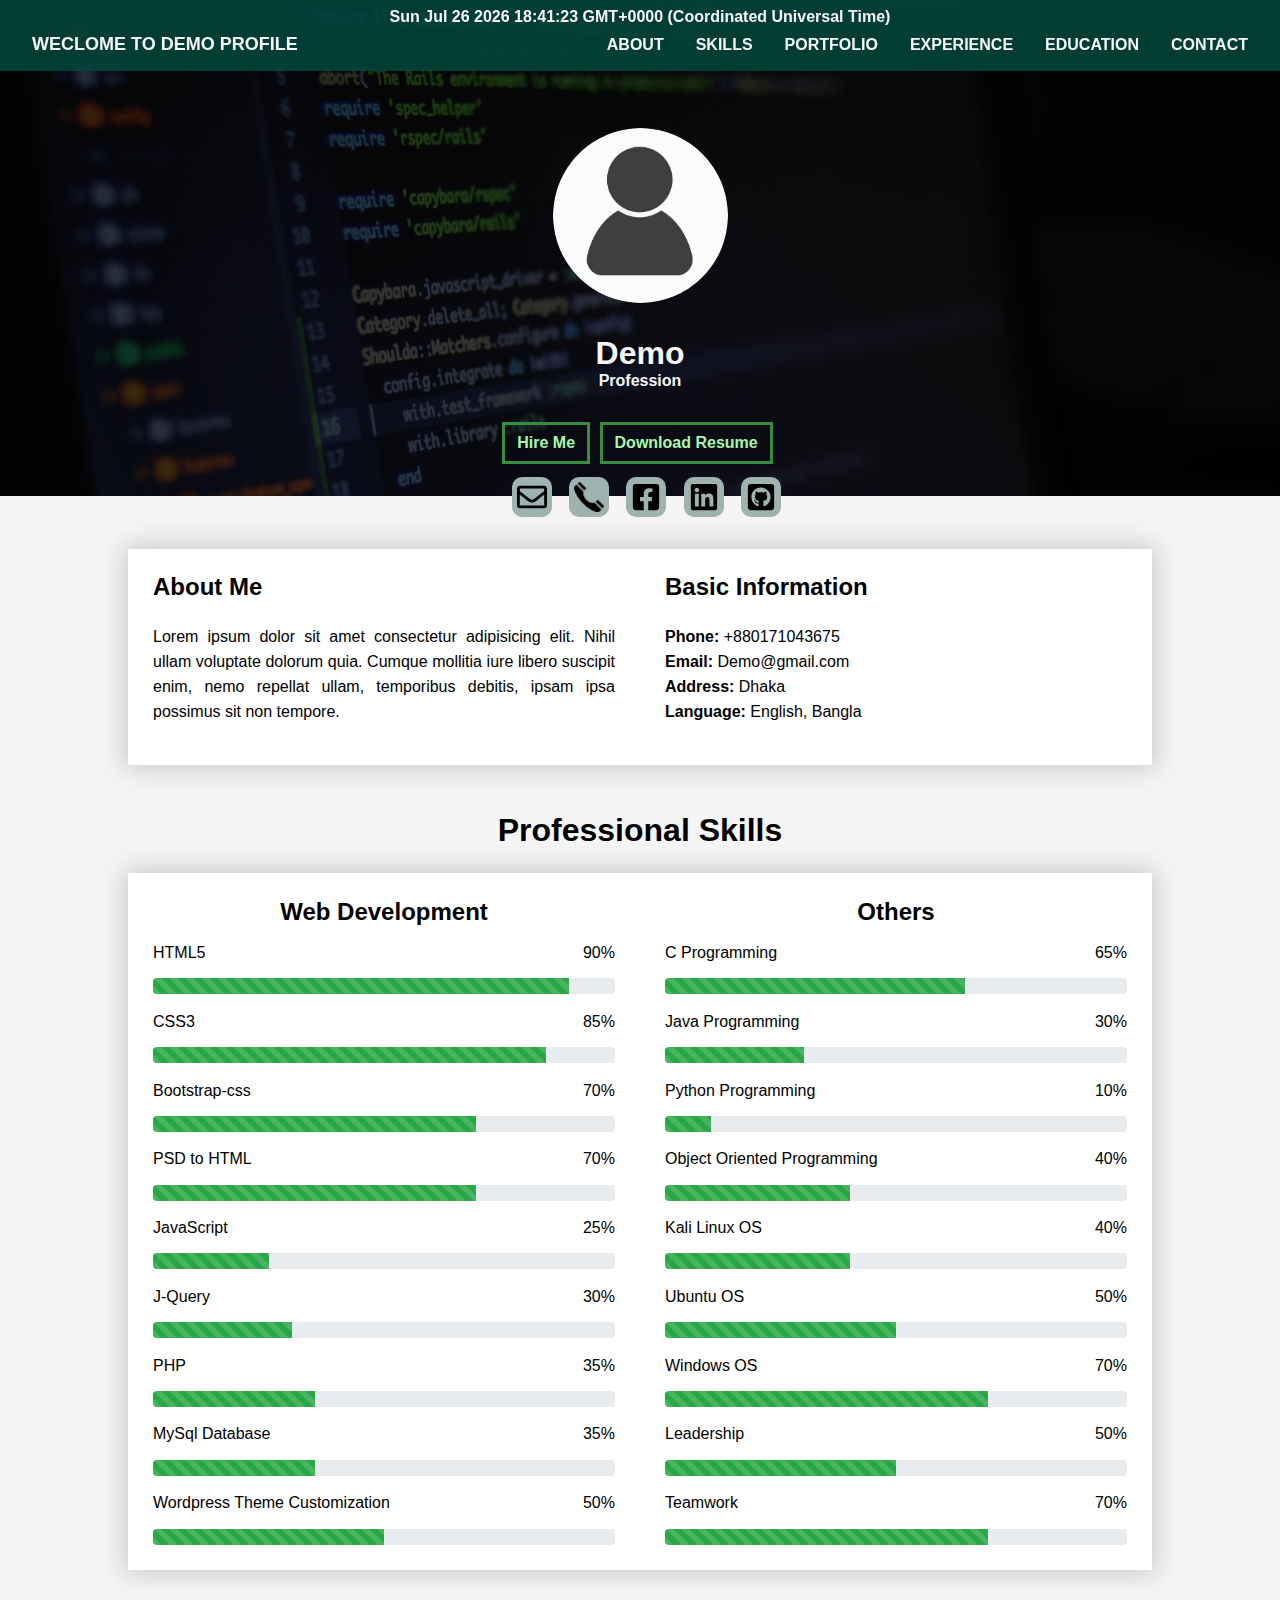
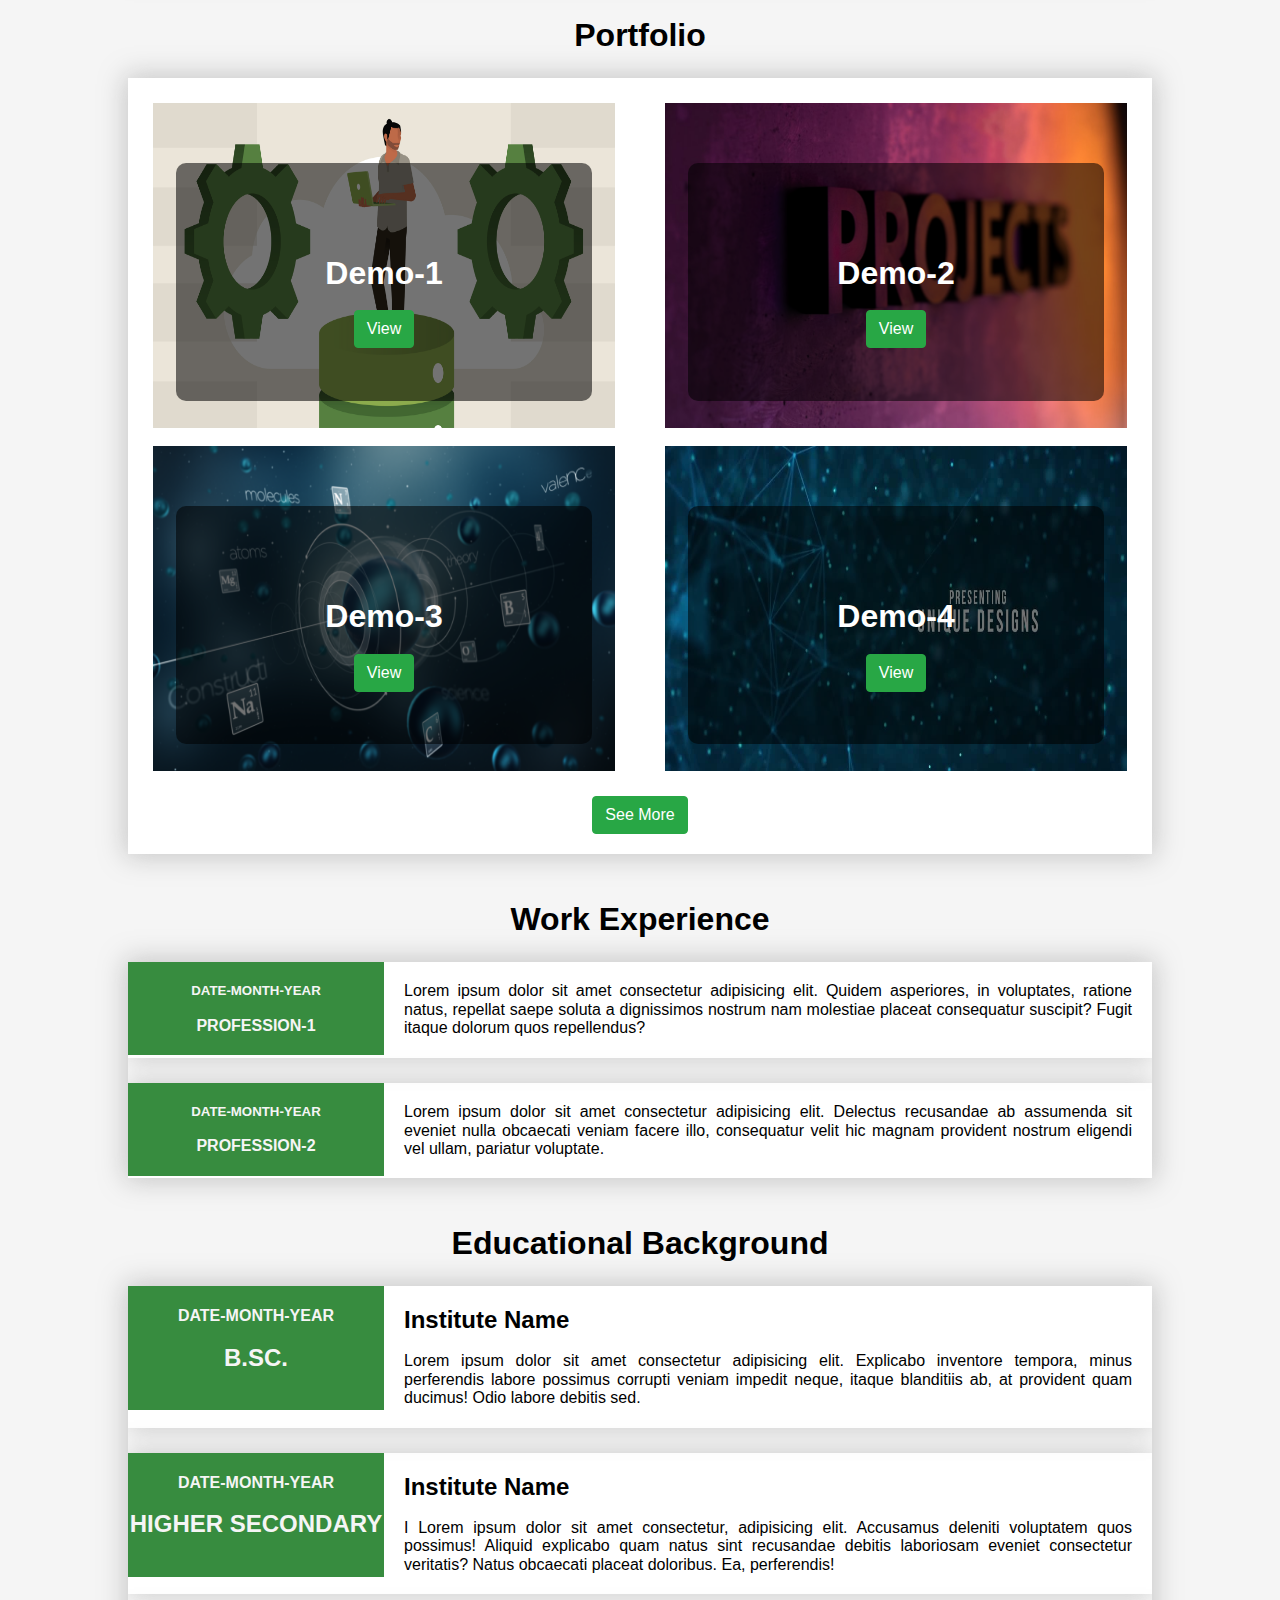
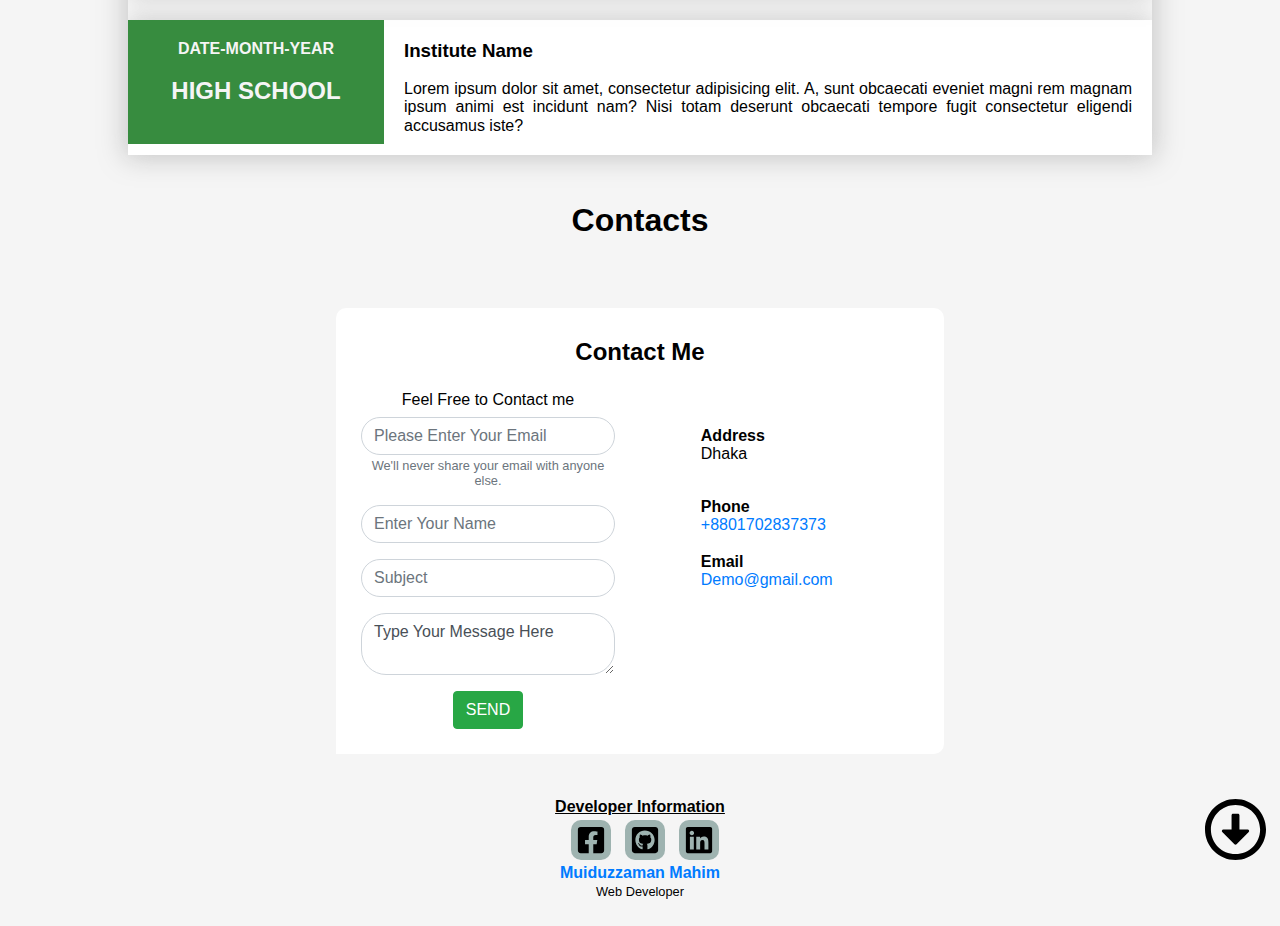
<file: index.html>
<!DOCTYPE html>
<html lang="en">

<head>

    <meta charset="UTF-8">
    <meta name="viewport" content="width=device-width, initial-scale=1.0">
    <title>Demo Profile</title>

    <link rel="shortcut icon" href="images/user-icon.png" type="image/x-icon">
    <link rel="stylesheet" href="CSS/Bootstrap-css.css">
    <link rel="stylesheet" href="CSS/style.css">
    <script src="JS/time.js"></script>

</head>

<body onload=display_ct();>
    <!--Top-->
    <div class="top" id="top">
        <nav class="navbar">
            <!--Time-->
            <div id='time'></div>
            <div class="navbar-brand ">
                <a href="#top " class="nav-link"> Weclome to Demo Profile</a>
            </div>

            <!--Menubar-->
            <div>
                <b>
                    <ul class="nav">
                        <li class="nav-item">
                            <a href="#about" class="nav-link">ABOUT</a>
                        </li>
                        <li class="nav-item">
                            <a href="#skills" class="nav-link">SKILLS</a>
                        </li>
                        <li class="nav-item">
                            <a href="#portfolio" class="nav-link">PORTFOLIO</a>
                        </li>
                        <li class="nav-item">
                            <a href="#experience" class="nav-link"> EXPERIENCE</a>
                        </li>
                        <li class="nav-item">
                            <a href="#study" class="nav-link"> EDUCATION</a>
                        </li>
                        <li class="nav-item" class="nav-link">
                            <a href="#contact" class="nav-link">CONTACT</a>
                        </li>
                    </ul>
                </b>
            </div>
        </nav>


        <!--Profile Picture-->
        <div class="profile-pic ">
            <img src="images/user-icon.png " alt="Demo profile">
        </div>

        <div class="summary">
            <h1>Demo</h1>
            <h4>Profession</h4>
        </div>

        <div style="text-align: center;">
            <a href="#contact" class="btn btn-outline-primary">
                Hire Me
            </a>
            <a href="resume.html" class="btn btn-outline-primary">
                Download Resume
            </a>
        </div>
    </div>

    <!--social link-->
    <div class="social-link" style="text-align: center;">
        <a href="mailto:#" target="_blank "
            onclick="window.alert('My email address is .................... Do you want to email me?')"><img
                src="images/envelope-regular.svg " alt="Email"></a>

        <a href="tel:#" target="_blank"
            onclick="window.alert('My Phone number is .................... Do you want to call me?') "><img
                src="images/PC.png " alt="phone-call-icon "></a>

        <a href="#" target="_blank "><img src="images/facebook-square-brands.svg " alt="Facebook "></a>

        <a href="#" target="_blank "><img src="images/linkedin-brands.svg " alt="Linkedin "></a>

        <a href="#" target="_blank "><img src="images/github-square-brands.svg " alt="github "></a>
    </div>

    <!--about section-->
    <div class="about" id="about">
        <div class="descrip">
            <h2>About Me</h2>
            <br>
            <p>
                Lorem ipsum dolor sit amet consectetur adipisicing elit. Nihil ullam voluptate dolorum quia. Cumque
                mollitia iure libero suscipit enim, nemo repellat ullam, temporibus debitis, ipsam ipsa possimus sit non
                tempore.
            </p>
        </div>
        <div class="personal">
            <h2>Basic Information</h2>
            <br>
            <p>
                <b>Phone: </b> +880171043675 <br>
                <b>Email:</b> Demo@gmail.com <br>
                <b>Address: </b> Dhaka <br>
                <b>Language:</b> English, Bangla <br>
            </p>
        </div>
    </div>

    <!--Professional Skills-->
    <h1 id="skills" style="text-align: center;padding: 15px 0 5px 0;">Professional Skills</h1>

    <div class="skills">
        <div class="skill-1">
            <h2 style="text-align: center;">Web Development </h2>
            <br>
            <p>HTML5 <span class="progress-value" style="float: right;">90%</span></p>
            <div class="progress">
                <div class="progress-bar  progress-bar-striped progress-bar-animated bg-success" role="progressbar"
                    style="width: 90%"></div>
            </div>
            <br>
            <p>CSS3 <span class="progress-value" style="float: right;">85%</span></p>
            <div class="progress">
                <div class="progress-bar  progress-bar-striped progress-bar-animated bg-success" role="progressbar"
                    style="width: 85%"></div>
            </div>
            <br>
            <p>Bootstrap-css <span class="progress-value" style="float: right;">70%</span></p>
            <div class="progress">
                <div class="progress-bar  progress-bar-striped progress-bar-animated bg-success" role="progressbar"
                    style="width: 70%"></div>
            </div>
            <br>
            <p>PSD to HTML<span class="progress-value" style="float: right;">70%</span></p>
            <div class="progress">
                <div class="progress-bar  progress-bar-striped progress-bar-animated bg-success" role="progressbar"
                    style="width: 70%"></div>
            </div>
            <br>
            <p>JavaScript <span class="progress-value" style="float: right;">25%</span></p>
            <div class="progress">
                <div class="progress-bar  progress-bar-striped progress-bar-animated bg-success" role="progressbar"
                    style="width: 25%"></div>
            </div>
            <br>
            <p>J-Query <span class="progress-value" style="float: right;">30%</span></p>
            <div class="progress">
                <div class="progress-bar  progress-bar-striped progress-bar-animated bg-success" role="progressbar"
                    style="width: 30%"></div>
            </div>
            <br>
            <p>PHP <span class="progress-value" style="float: right;">35%</span></p>
            <div class="progress">
                <div class="progress-bar  progress-bar-striped progress-bar-animated bg-success" role="progressbar"
                    style="width: 35%"></div>
            </div>
            <br>
            <p>MySql Database<span class="progress-value" style="float: right;">35%</span></p>
            <div class="progress">
                <div class="progress-bar  progress-bar-striped progress-bar-animated bg-success" role="progressbar"
                    style="width: 35%"></div>
            </div>
            <br>
            <p>Wordpress Theme Customization <span class="progress-value" style="float: right;">50%</span></p>
            <div class="progress">
                <div class="progress-bar  progress-bar-striped progress-bar-animated bg-success" role="progressbar"
                    style="width: 50%"></div>
            </div>
        </div>

        <div class="skill-2">
            <h2 style="text-align: center;">Others </h2>
            <br>
            <p>C Programming <span class="progress-value" style="float: right;">65%</span></p>
            <div class="progress">
                <div class="progress-bar  progress-bar-striped progress-bar-animated bg-success" role="progressbar"
                    style="width: 65%"></div>
            </div>
            <br>
            <p>Java Programming <span class="progress-value" style="float: right;">30%</span></p>
            <div class="progress">
                <div class="progress-bar  progress-bar-striped progress-bar-animated bg-success" role="progressbar"
                    style="width: 30%"></div>
            </div>
            <br>
            <p>Python Programming<span class="progress-value" style="float: right;">10%</span></p>
            <div class="progress">
                <div class="progress-bar  progress-bar-striped progress-bar-animated bg-success" role="progressbar"
                    style="width: 10%"></div>
            </div>
            <br>
            <p>Object Oriented Programming<span class="progress-value" style="float: right;">40%</span></p>
            <div class="progress">
                <div class="progress-bar  progress-bar-striped progress-bar-animated bg-success" role="progressbar"
                    style="width: 40%"></div>
            </div>
            <br>
            <p>Kali Linux OS<span class="progress-value" style="float: right;">40%</span></p>
            <div class="progress">
                <div class="progress-bar  progress-bar-striped progress-bar-animated bg-success" role="progressbar"
                    style="width: 40%"></div>
            </div>
            <br>
            <p>Ubuntu OS<span class="progress-value" style="float: right;">50%</span></p>
            <div class="progress">
                <div class="progress-bar  progress-bar-striped progress-bar-animated bg-success" role="progressbar"
                    style="width: 50%"></div>
            </div>
            <br>
            <p>Windows OS<span class="progress-value" style="float: right;">70%</span></p>
            <div class="progress">
                <div class="progress-bar  progress-bar-striped progress-bar-animated bg-success" role="progressbar"
                    style="width: 70%"></div>
            </div>
            <br>
            <p>Leadership<span class="progress-value" style="float: right;">50%</span></p>
            <div class="progress">
                <div class="progress-bar  progress-bar-striped progress-bar-animated bg-success" role="progressbar"
                    style="width: 50%"></div>
            </div>
            <br>
            <p>Teamwork<span class="progress-value" style="float: right;">70%</span></p>
            <div class="progress">
                <div class="progress-bar  progress-bar-striped progress-bar-animated bg-success" role="progressbar"
                    style="width: 70%"></div>
            </div>
        </div>
    </div>

    <!--Portfolio-->
    <h1 id="portfolio" style="text-align: center;padding: 15px 0 5px 0;">Portfolio</h1>
    <div class="portfolio">
        <div class="port1">
            <div class="p1 p1_bg">
                <div class="text">
                    <h1> Demo-1</h1><br>
                    <a href="#" target="_blank" class="btn btn-success"> View</a>
                </div>
            </div>
            <br>
            <div class="p3 p3_bg">
                <div class="text">
                    <h1> Demo-3</h1><br>
                    <a href="#" target="_blank" class="btn btn-success"> View</a>
                </div>
            </div>
        </div>
        <div class="port2">
            <div class="p2 p2_bg">
                <div class="text">
                    <h1> Demo-2 </h1><br>
                    <a href="#" class="btn btn-success"> View</a>
                </div>
            </div>
            <br>
            <div class="p4 p4_bg">
                <div class="text">
                    <h1> Demo-4 </h1><br>
                    <a href="#" class="btn btn-success"> View</a>
                </div>
            </div>
        </div>
        <div style="text-align: center; padding: 2%;">
            <a href="#" class="btn btn-success" target="_blank">
                See More
            </a>
        </div>
    </div>

    <!--work Experience-->
    <h1 id="experience" style="text-align: center;padding: 15px 0 5px 0;">Work Experience</h1>

    <div class="experience">
        <div class="ex">
            <div class="ex-g">
                <h5>Date-Month-Year</h5>
                <br>
                <h4>Profession-1</h4>
            </div>
            <div class="ex-w">
                Lorem ipsum dolor sit amet consectetur adipisicing elit. Quidem asperiores, in voluptates, ratione
                natus, repellat saepe soluta a dignissimos nostrum nam molestiae placeat consequatur suscipit? Fugit
                itaque dolorum quos repellendus?
            </div>
        </div>

        <div class="ex" style="margin-bottom: 0;">
            <div class="ex-g">
                <h5>Date-Month-Year</h5>
                <br>
                <h4>Profession-2</h4>
            </div>
            <div class="ex-w">
                Lorem ipsum dolor sit amet consectetur adipisicing elit. Delectus recusandae ab assumenda sit eveniet
                nulla obcaecati veniam facere illo, consequatur velit hic magnam provident nostrum eligendi vel ullam,
                pariatur voluptate.
            </div>
        </div>
    </div>

    <!--Educational Experience-->
    <h1 style="text-align: center;padding: 15px 0 5px 0;">Educational Background</h1>

    <div class="experience" id="study">
        <div class="ex">
            <div class="ex-g">
                <h4>Date-Month-Year</h4>
                <br>
                <h2>B.Sc.</h2>
                <br>
            </div>
            <div class="ex-w">
                <h2>Institute Name</h2>
                <br>
                Lorem ipsum dolor sit amet consectetur adipisicing elit. Explicabo inventore tempora, minus perferendis
                labore possimus corrupti veniam impedit neque, itaque blanditiis ab, at provident quam ducimus! Odio
                labore debitis sed.
            </div>
        </div>

        <div class="ex">
            <div class="ex-g">
                <h4>Date-Month-Year</h4>
                <br>
                <h2>Higher Secondary</h2>
                <br>
            </div>
            <div class="ex-w">
                <h2>Institute Name</h2>
                <br>
                I Lorem ipsum dolor sit amet consectetur, adipisicing elit. Accusamus deleniti voluptatem quos possimus!
                Aliquid explicabo quam natus sint recusandae debitis laboriosam eveniet consectetur veritatis? Natus
                obcaecati placeat doloribus. Ea, perferendis!
            </div>
        </div>

        <div class="ex" style="margin-bottom: 0;">
            <div class="ex-g">
                <h4>Date-Month-Year</h4>
                <br>
                <h2>High School</h2>
                <br>
            </div>
            <div class="ex-w">
                <h3>Institute Name</h3>
                <br>
                Lorem ipsum dolor sit amet, consectetur adipisicing elit. A, sunt obcaecati eveniet magni rem magnam
                ipsum animi est incidunt nam? Nisi totam deserunt obcaecati tempore fugit consectetur eligendi accusamus
                iste?
            </div>
        </div>
    </div>

    <!--contact-->
    <h1 id="contact" style="text-align: center;padding: 15px 0 5px 0;">Contacts</h1>

    <div class="contact">
        <div class="contact-box">
            <h2 style="text-align: center;">Contact Me</h2>
            <div class="contact-form">

                <label for="head"> Feel Free to Contact me</label>
                <form action="#top">
                    <div class="form-group">
                        <input type="email" class="form-control" id="exampleInputEmail1" aria-describedby="emailHelp"
                            placeholder="Please Enter Your Email">
                        <small id="emailHelp" class="form-text text-muted">We'll never share your email with anyone
                            else.</small>
                    </div>
                    <div class="form-group">
                        <input type="text" class="form-control" id="name" placeholder="Enter Your Name">
                    </div>
                    <div class="form-group">
                        <input type="text" class="form-control" id="subject" placeholder="Subject">
                    </div>
                    <div class="form-group">
                        <textarea type="textarea" class="form-control" id="Message" placeholder="Enter Your Message">Type Your Message Here
                    </textarea>
                    </div>
                    <button type="submit" class="btn btn-success"
                        onclick="window.alert('Sorry, form is not working at this moment.. Please contact with me via email or phone number. ')">SEND</button>
                </form>
            </div>

            <div class="address">
                <b>Address</b>
                <p>Dhaka</p><br>
                <b>Phone</b><br>
                <a href="tel:+8801702837373">+8801702837373 </a><br><br>
                <b>Email</b><br>
                <a href="mailto:demo@gmail.com" target="_blank">Demo@gmail.com</a>
            </div>
        </div>

    </div>

    <!--footer-->
    <div class="footer1">
        <div class="devinfo">
            <h4 style="text-decoration: underline">Developer Information</h4>
            <div class="social-link" style="margin: .35%;">
                <a href="https://www.facebook.com/Muiduzzaman.Mahim/" target="_blank"><img
                        src="images/facebook-square-brands.svg" alt="facebook"></a>
                <a href="https://github.com/muiduzzaman-mahim"><img src="images/github-square-brands.svg" alt="github"
                        target="_blank"></a>
                <a href="https://www.linkedin.com/in/mmzm96/" target="_blank"><img src="images/linkedin-brands.svg"
                        alt="Linkedin"></a>
            </div>
            <a href="https://muiduzzaman-mahim.web.app/" target="_blank">
                <h4>Muiduzzaman Mahim</h4>
            </a>
            <small>Web Developer</small>
        </div>
        <div class="home">
            <a href="#"><img src="images/home-solid.svg" alt="top-back"></a>
        </div>
    </div>

</body>

</html>
</file>
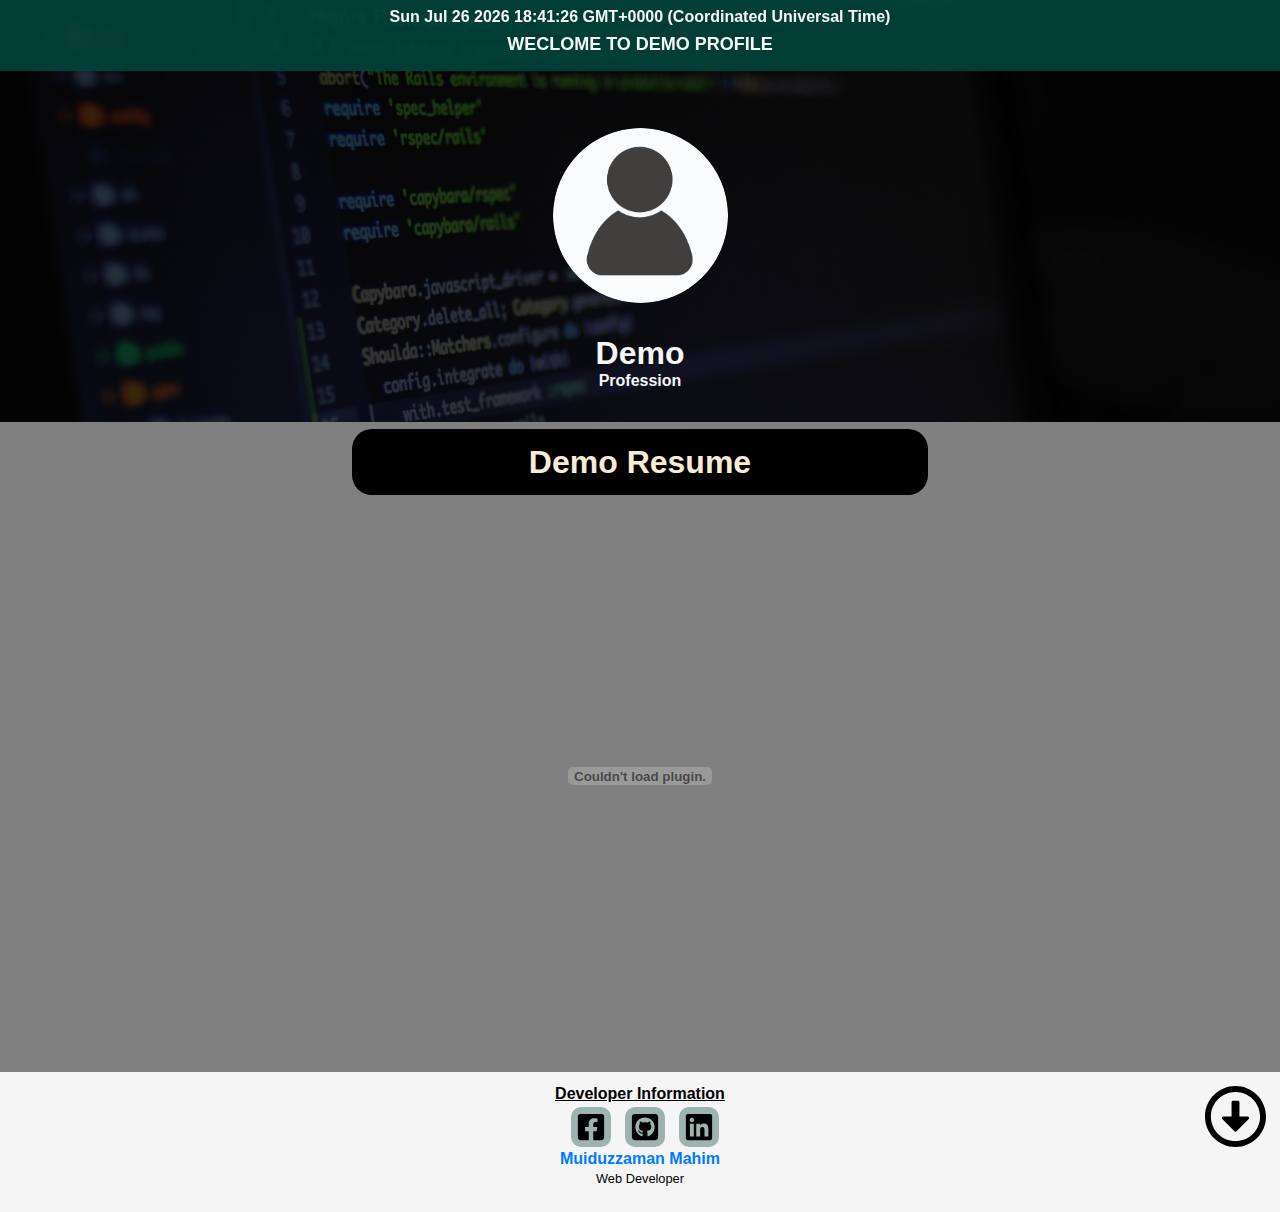
<file: resume.html>
<!DOCTYPE html>
<html lang="en">

<head>

    <meta charset="UTF-8">
    <meta name="viewport" content="width=device-width, initial-scale=1.0">
    <title>Demo Profile</title>

    <link rel="shortcut icon" href="images/user-icon.png" type="image/x-icon">
    <link rel="stylesheet" href="CSS/Bootstrap-css.css">
    <link rel="stylesheet" href="CSS/style.css">
    <link rel="stylesheet" href="CSS/resume.css">
    <script src="JS/time.js"></script> 

</head>

<body onload=display_ct();>
    <!--Top-->
    <div class="top" id="top">
        <nav class="navbar">
            <!--Time-->
            <div id='time'></div>
            <div class="navbar-brand " style="width: 100%;">
                <a href="index.html" class="nav-link"> Weclome to Demo Profile</a>
            </div>
        </nav>

        <!--Profile Picture-->
        <div class="profile-pic ">
            <img src="images/user-icon.png " alt="Demo profile">
        </div>

        <div class="summary">
            <h1>Demo</h1>
            <h4>Profession</h4>
        </div>
    </div>

    <!--Resume file-->
    <div class="resume">
        <div class="resume_file">
            <h1>Demo Resume</h1>
            <embed src="resume/demo.pdf" width="100%" height="85%"/>
        </div>
    </div>

    <!--footer-->
    <div class="footer1">
        <div class="devinfo">
            <h4 style="text-decoration: underline">Developer Information</h4>
            <div class="social-link" style="margin: .35%;">
                <a href="https://www.facebook.com/Muiduzzaman.Mahim/" target="_blank"><img src="images/facebook-square-brands.svg" alt="facebook"></a>
                <a href="https://github.com/muiduzzaman-mahim"><img src="images/github-square-brands.svg" alt="github" target="_blank"></a>
                <a href="https://www.linkedin.com/in/mmzm96/" target="_blank"><img src="images/linkedin-brands.svg" alt="Linkedin"></a>
          </div>
          <a href="https://muiduzzaman-mahim.github.io/" target="_blank"><h4>Muiduzzaman Mahim</h4></a>
        <small>Web Developer</small>
        </div>
        <div class="home">
            <a href="#"><img src="images/home-solid.svg" alt="top-back"></a>
        </div>
    </div>

</body>

</html>
</file>
<file: CSS/style.css>
* {
        margin: 0;
        padding: 0;
    }
    
    html {
        scroll-behavior: smooth;
        transition: all .5s;
        -webkit-transition: all .5s;
        -moz-transition: all .5s;
        -ms-transition: all .5s;
        -o-transition: all .5s;
}
    
    #time {
        font-weight: bold;
        text-align: center;
        position: relative;
        width: 100%;
    }
    body{
        background-color: whitesmoke;
    }
    .top {
        width: 100%;
        background-image: url('../images/Demo-bg.jpg');
        background-blend-mode: overlay;
        background-color: rgba(7, 7, 7, 0.822);
        background-attachment: fixed;
        background-repeat: no-repeat;
        background-size: 100% 100%;
        color: whitesmoke;
    }
    
    .profile-pic {
        width: 100%;
        text-align: center;
        padding: 10% 0 2.5% 0;
        transition: all 1s;
    }
    
    .profile-pic img {
        width: 175px;
        height: 175px;
        border-radius: 250px;
        transition: all .5s;
    }
    
    .profile-pic img:hover {
        transition: all .5s;
        box-shadow: 0px 0px 35px 0px rgba(4, 148, 129, 0.795);
        transform: scale(1.25);
    }
    
    .summary {
        width: 100%;
        text-align: center;
        font-family: arial;
        padding: 0 0 2.5% 0;
    }
    
    .social-link {
        margin: -1.5% 0px 2.5% 0px;
        transition: all .5s;
    }
    
    .social-link img {
        width: 40px;
        height: 40px;
        background-color: rgb(158, 179, 176);
        padding: 5px 5px 5px 5px;
        margin-left: 1%;
        border-radius: 10px;
        transition: all .5s;
    }
    
    .social-link img:hover {
        background-color: #97d39e;
        border-radius: 0px;
        border: 2px;
        border-color: rgba(16, 37, 20, 0.726);
        border-style: dashed;
        transform: scale(1.1);
        transition: all .5s;
        -webkit-transform: scale(1.15);
        -moz-transform: scale(1.1);
        -ms-transform: scale(1.1);
        -o-transform: scale(1.1);
        -webkit-transition: all .5s;
        -moz-transition: all .5s;
        -ms-transition: all .5s;
        -o-transition: all .5s;
}
    
    .about,
    .skills,
    .portfolio,
    .experience {
        width: 80%;
        height: auto;
        margin: 1.5% 0 2.5% 10%;
        background-color: white;
        color: black;
        font-family: Arial, Helvetica, sans-serif;
        box-shadow: 0 0 25px 3px rgba(128, 128, 128, 0.404);
        overflow: hidden;
        transition: all .5s;
    }
    
    .descrip,
    .personal,
    .skill-1,
    .skill-2,
    .port1,
    .port2 {
        width: 50%;
        height: auto;
        float: left;
        padding: 25px;
        text-align: justify;
        transition: all .5s;
    }
    .about{
        line-height: 25px;
    }
    .about:hover,
    .skills:hover,
    .ex:hover {
        transform: scale(1.05);
        transition: all .5s;
    }
    
    .p1,
    .p2,
    .p3,
    .p4 {
        height: 325px;
        transition: all .5s;
        padding-top: 13%;
        background-size: 100% 100%;
        -webkit-transition: all .5s;
        -moz-transition: all .5s;
        -ms-transition: all .5s;
        -o-transition: all .5s;
}
    
    .p1_bg {
        background-image: url('../images/demo-1.jpg');
    }
    
    .p2_bg {
        background-image: url('../images/Demo-2.jpg');
    }
    .p3_bg{
        background-image: url('../images/Demo-3.png');
    }
    .p4_bg{
        background-image: url('../images/Demo-4.jpg');
    }
    
    .text {
        width: 90%;
        height: 90%;
        color: white;
        text-align: center;
        margin-left: 5%;
        padding-top: 20%;
        transition: all .5s;
        border-radius: 10px;
        background-color: rgba(0, 0, 0, 0.548);

    }
    
    .text:hover {
        transition: all .5s;
        transform: scale(1.10);
        background-color: rgba(0, 0, 0, 0.76);

    }
    
    .ex {
        width: 100%;
        height: auto;
        margin-bottom: 2.5%;
        box-shadow: 0 0 25px 3px rgba(128, 128, 128, 0.404);
        transition: all .5s;
        overflow: hidden;
    }
    
    .ex:hover {
        width: 92%;
        margin-left: 4%;
    }
    
    .ex-g {
        width: 25%;
        background-color: #378c3f;
        height: 100%;
        padding: 2% 0 2% 0;
        color: whitesmoke;
        float: left;
        text-align: justify;
        transition: all .5s;
        text-align: center;
        text-transform: uppercase;
        transition: all .5s;
    }
    
    .ex-w {
        width: 75%;
        height: 100%;
        float: left;
        padding: 20px;
        text-align: justify;
        transition: all .5s;
        transition: all .5s;
    }
    
    .contact {
        width: 100%;
        height: auto;
        margin-top: 2.5%;
        background-image: url('../images/staticmap.png');
        background-blend-mode: overlay;
        background-attachment: fixed;
        background-repeat: no-repeat;
        background-size: 100% 100%;
        padding: 2.5%;
    }
    
    .contact-box {
        width: 50%;
        margin-left: 25%;
        padding-top: 2.5%;
        background-color: white;
        display: inline-block;
        border-radius: 10px;
    }
    
    .contact-form {
        width: 50%;
        float: left;
        padding: 25px;
        text-align: center;
        background-color: white;
        overflow: hidden;
    }
    
    .contact-form input,
    .contact-form textarea {
        border-radius: 25px;
    }
    
    .address {
        width: 50%;
        padding: 10%;
        background-color: white;
        overflow: hidden;
    }
    
    .footer1 {
        text-align: center;
        padding: 1%;
        width: 100%;
        overflow: hidden;
    }
    .devinfo{
        width: 90%;
        float: left;
        margin: 0 0 1% 0;
        padding-left: 10%;
    }
    .home{
        width: 5%;
        float: right;
        transition: all 1s;
        -webkit-transition: all 1s;
        -moz-transition: all 1s;
        -ms-transition: all 1s;
        -o-transition: all 1s;
}
    .home img{
        width: 100%;
        height: 100%;
        transition: all 1s;
        -webkit-transition: all 1s;
        -moz-transition: all 1s;
        -ms-transition: all 1s;
        -o-transition: all 1s;
    }
    .home:hover{
        transform: rotateX(180deg);
        transition: all 1s;
        -webkit-transform: rotateX(180deg);
        -moz-transform: rotateX(180deg);
        -ms-transform: rotateX(180deg);
        -o-transform: rotateX(180deg);
        -webkit-transition: all 1s;
        -moz-transition: all 1s;
        -ms-transition: all 1s;
        -o-transition: all 1s;
}
    /*Responsive*/
    
    @media screen and (max-width: 800px) {
        .top {
            height: auto;
        }
       .navbar{
        position: relative;
       }
       .profile-pic:hover{
        margin: 7% 0 7% 0;
       }

        .social-link {
            margin: 5% 0 5% 0;
        }
        .descrip,
        .personal,
        .skill-1,
        .skill-2,
        .port1,
        .port2 {
            width: 100%;
            height: auto;
        }
        .about:hover,
        .skills:hover{
            margin-top: 15%;
            margin-bottom: 15%;
        }
        .ex {
            margin-bottom: 10%;
        }
        .ex-g,
        .ex-w,
        .contact-form,
        .address{
            width: 100%;
            height: auto;
            padding-top: 5%;
        }
        .contact-box{
            width: 75%;
            margin-left: 12.5%;
        }
        .home{
            width: 10%;
        }
        
  
    }
</file>
<file: CSS/resume.css>
.resume{
    width: 100%;
    height: 650px;
    background-color: gray;
    text-align: center;
    padding-top: .5%;
}
.resume_file{
    width: 75%;
    height: 650px;
    margin-left: 12.5%;
}
.resume_file embed{
    border-radius: 10px;
    -webkit-border-radius: 10px;
    -moz-border-radius: 10px;
    -ms-border-radius: 10px;
    -o-border-radius: 10px;
}
.resume_file h1{
    width: 60%;
    background-color: black;
    color: antiquewhite;
    margin-left:20% ;
    margin-bottom: .5%;
    padding: 15px;
    border-radius: 20px;
    -webkit-border-radius: 20px;
    -moz-border-radius: 20px;
    -ms-border-radius: 20px;
    -o-border-radius: 20px;
    border-color: al;
}

/*responsive*/

@media screen and (max-width:800px){
    .resume_file h1{
        width: 100%;
        margin-left: 0;
        margin-bottom: 1%;
    }
    .resume_file {
        width: 100%;
        margin: 0;
    }
}
</file>
